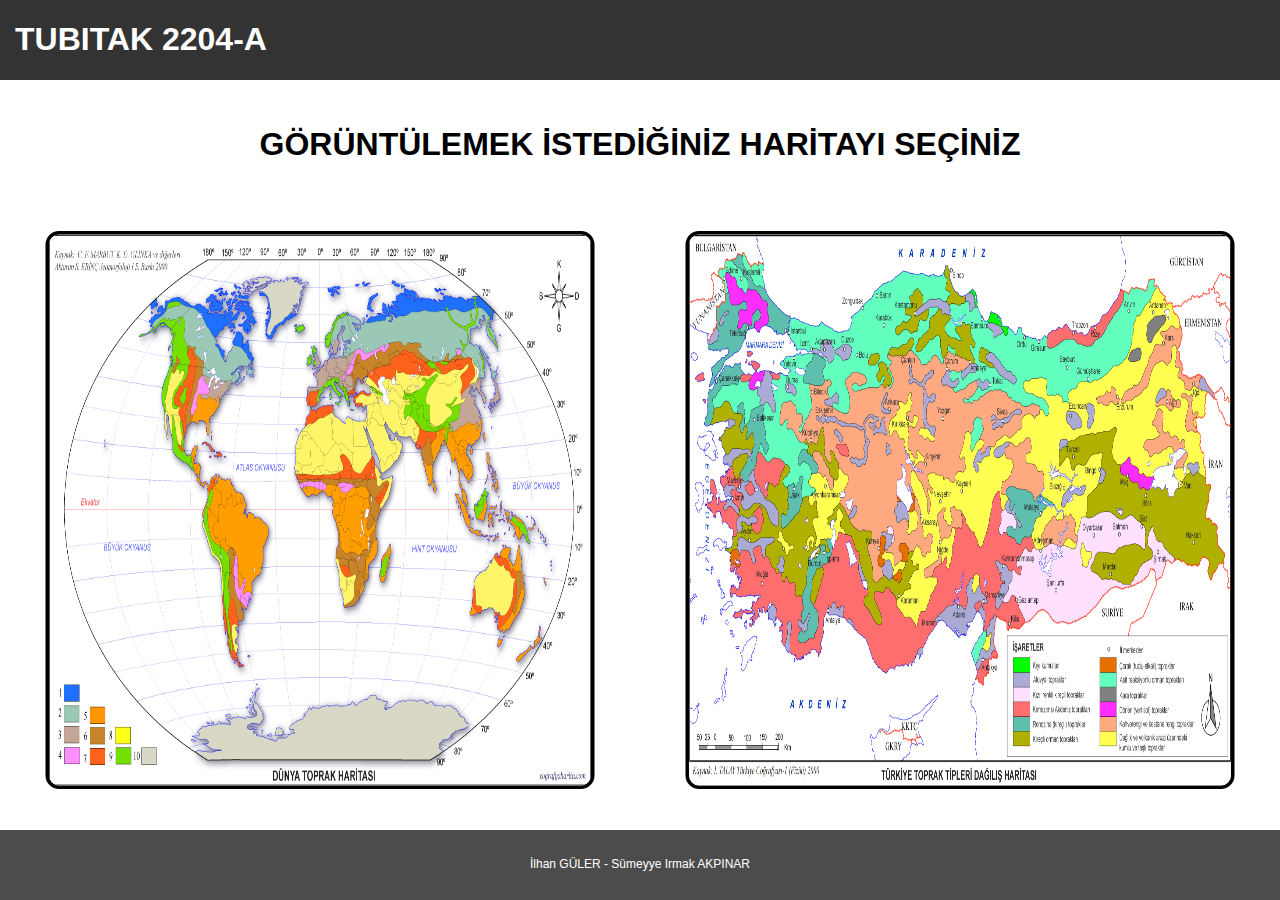
<file: index.html>
<!DOCTYPE html>
<html>
  <head>
    <title>TUBITAK 2204-A</title>
    <meta charset="UTF-8" />
    <meta name="viewport" content="width=device-width, initial-scale=1" />
    <link rel="stylesheet" href="Css/index.css" type="text/css" />
  </head>
  <body>
    <div class="navbar">
      <h1><a href="index.html">TUBITAK 2204-A</a></h1>
    </div>
    <div class="row">
      <center>
        <h1 class="baslik">GÖRÜNTÜLEMEK İSTEDİĞİNİZ HARİTAYI SEÇİNİZ</h1>
      </center>
      <div class="col-6">
        <a href="dunya.html"> <img class="map" src="Img/Genel Harita.png" /></a>
      </div>
      <div class="col-6">
        <a href="turkiye.html">
          <img class="map" src="Img/turkiyeharitasi.png"
        /></a>
      </div>
    </div>
    <div class="footer"><p>İlhan GÜLER - Sümeyye Irmak AKPINAR</p></div>
  </body>
</html>
</file>
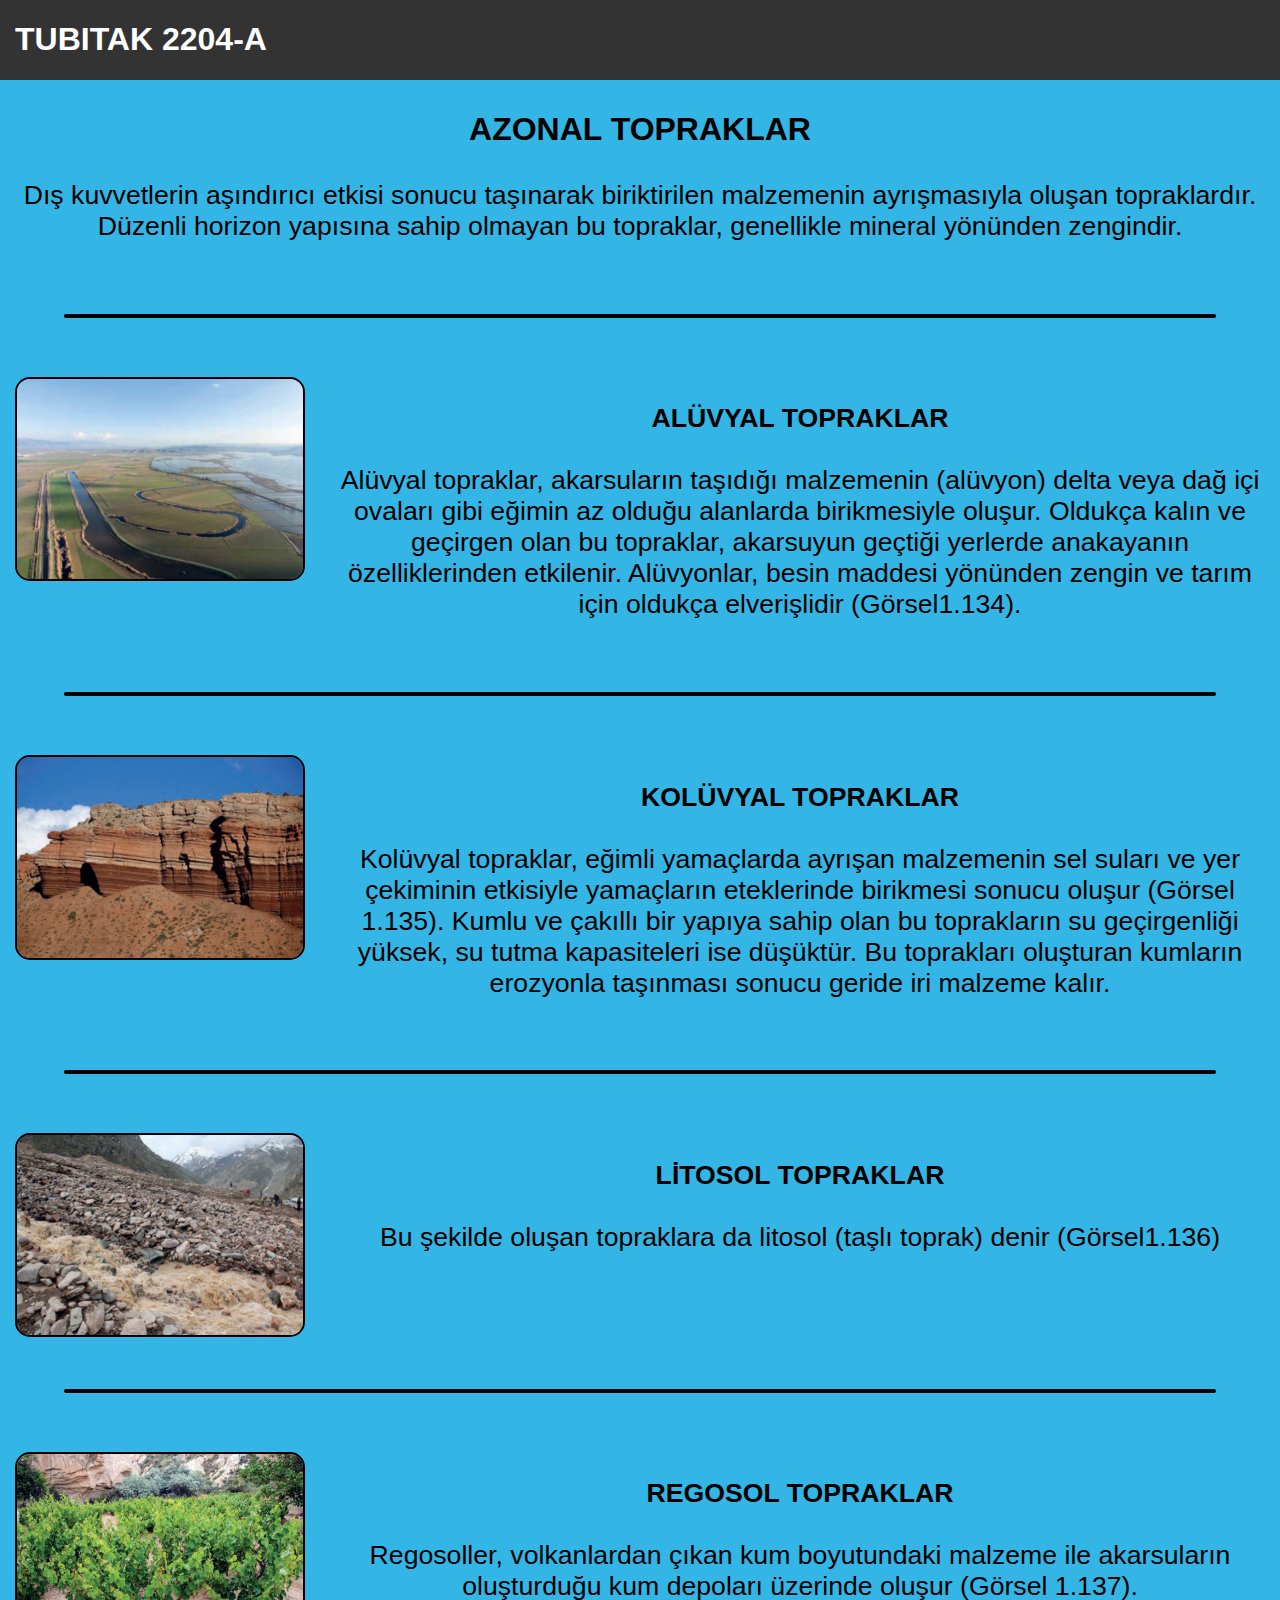
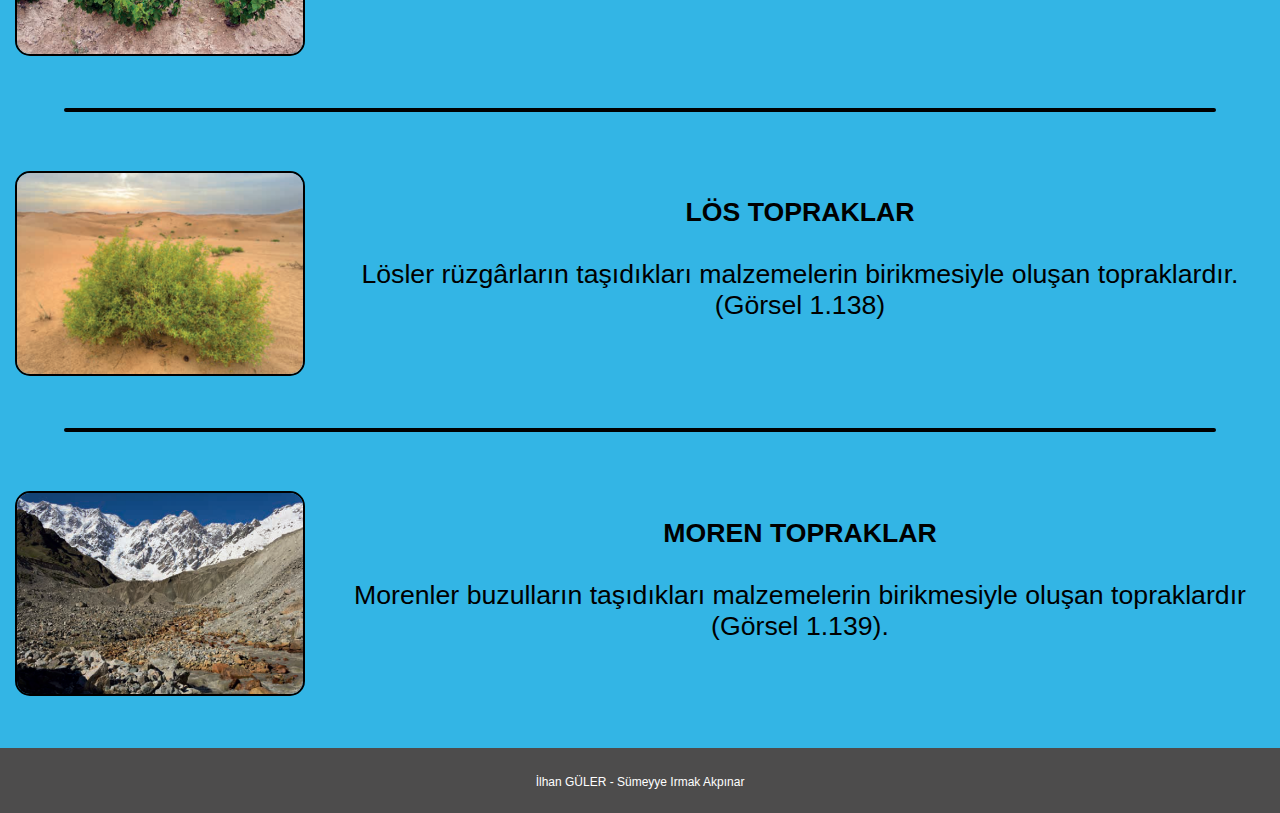
<file: azonal.html>
<!DOCTYPE html>
<html>
  <head>
    <meta charset="UTF-8" />
    <meta http-equiv="X-UA-Compatible" content="IE=edge" />
    <meta name="viewport" content="width=device-width, initial-scale=1.0" />
    <link rel="stylesheet" href="Css/azonal.css" type="text/css" />
    <title>TUBITAK 2204-A</title>
  </head>
  <body>
    <center>
      <div class="navbar">
        <h1><a href="index.html">TUBITAK 2204-A</a></h1>
      </div>
      <div class="row baslik">
        <center>
          <h1 class="baslik">AZONAL TOPRAKLAR</h1>
        </center>
      </div>
      <div class="row bos">
        <div class="col-12 explanation">
          <p id="exp">
            Dış kuvvetlerin aşındırıcı etkisi sonucu taşınarak biriktirilen
            malzemenin ayrışmasıyla oluşan topraklardır. Düzenli horizon
            yapısına sahip olmayan bu topraklar, genellikle mineral yönünden
            zengindir.
          </p>
        </div>
      </div>
      <hr class="hr" />
      <br /><br />
      <div style="background-color: #33b5e5" class="row bos">
        <div id="explanationres" class="col-3 explanation">
          <img id="expimg" src="Img/azonal1.png" width="100%" height="100%" />
        </div>
        <div class="col-9 explanation">
          <p id="exp">
            <b>ALÜVYAL TOPRAKLAR</b> <br /><br />
            Alüvyal topraklar, akarsuların taşıdığı malzemenin (alüvyon) delta
            veya dağ içi ovaları gibi eğimin az olduğu alanlarda birikmesiyle
            oluşur. Oldukça kalın ve geçirgen olan bu topraklar, akarsuyun
            geçtiği yerlerde anakayanın özelliklerinden etkilenir. Alüvyonlar,
            besin maddesi yönünden zengin ve tarım için oldukça elverişlidir
            (Görsel1.134).
          </p>
        </div>
      </div>
      <hr class="hr" />
      <br /><br />
      <div style="background-color: #33b5e5" class="row bos">
        <div id="explanationres" class="col-3 explanation">
          <img
            id="expimg"
            src="Img/azonalmini.png"
            width="100%"
            height="100%"
          />
        </div>
        <div class="col-9 explanation">
          <p id="exp">
            <b>KOLÜVYAL TOPRAKLAR</b> <br /><br />
            Kolüvyal topraklar, eğimli yamaçlarda ayrışan malzemenin sel suları
            ve yer çekiminin etkisiyle yamaçların eteklerinde birikmesi sonucu
            oluşur (Görsel 1.135). Kumlu ve çakıllı bir yapıya sahip olan bu
            toprakların su geçirgenliği yüksek, su tutma kapasiteleri ise
            düşüktür. Bu toprakları oluşturan kumların erozyonla taşınması
            sonucu geride iri malzeme kalır.
          </p>
        </div>
      </div>
      <hr class="hr" />
      <br /><br />
      <div style="background-color: #33b5e5" class="row bos">
        <div id="explanationres" class="col-3 explanation">
          <img id="expimg" src="Img/azonal2.png" width="100%" height="100%" />
        </div>
        <div class="col-9 explanation">
          <p id="exp">
            <b>LİTOSOL TOPRAKLAR</b> <br /><br />
            Bu şekilde oluşan topraklara da litosol (taşlı toprak) denir
            (Görsel1.136)
          </p>
        </div>
      </div>
      <hr class="hr" />
      <br /><br />
      <div style="background-color: #33b5e5" class="row bos">
        <div id="explanationres" class="col-3 explanation">
          <img id="expimg" src="Img/azonal3.png" width="100%" height="100%" />
        </div>
        <div class="col-9 explanation">
          <p id="exp">
            <b>REGOSOL TOPRAKLAR</b> <br /><br />
            Regosoller, volkanlardan çıkan kum boyutundaki malzeme ile
            akarsuların oluşturduğu kum depoları üzerinde oluşur (Görsel 1.137).
          </p>
        </div>
      </div>
      <hr class="hr" />
      <br /><br />
      <div style="background-color: #33b5e5" class="row bos">
        <div id="explanationres" class="col-3 explanation">
          <img id="expimg" src="Img/lös.png" width="100%" height="100%" />
        </div>
        <div class="col-9 explanation">
          <p id="exp">
            <b>LÖS TOPRAKLAR</b> <br /><br />
            Lösler rüzgârların taşıdıkları malzemelerin birikmesiyle oluşan topraklardır.(Görsel 1.138) 
          </p>
        </div>
      </div>
      <hr class="hr" />
      <br /><br />
      <div style="background-color: #33b5e5" class="row bos">
        <div id="explanationres" class="col-3 explanation">
          <img id="expimg" src="Img/azonal5.png" width="100%" height="100%" />
        </div>
        <div class="col-9 explanation">
          <p id="exp">
            <b>MOREN TOPRAKLAR</b> <br /><br />
            Morenler buzulların taşıdıkları malzemelerin birikmesiyle oluşan topraklardır (Görsel 1.139).
          </p>
        </div>
      </div>
      
      <div class="footer"><p>İlhan GÜLER - Sümeyye Irmak Akpınar</p></div>
    </center>
  </body>
</html>
</file>
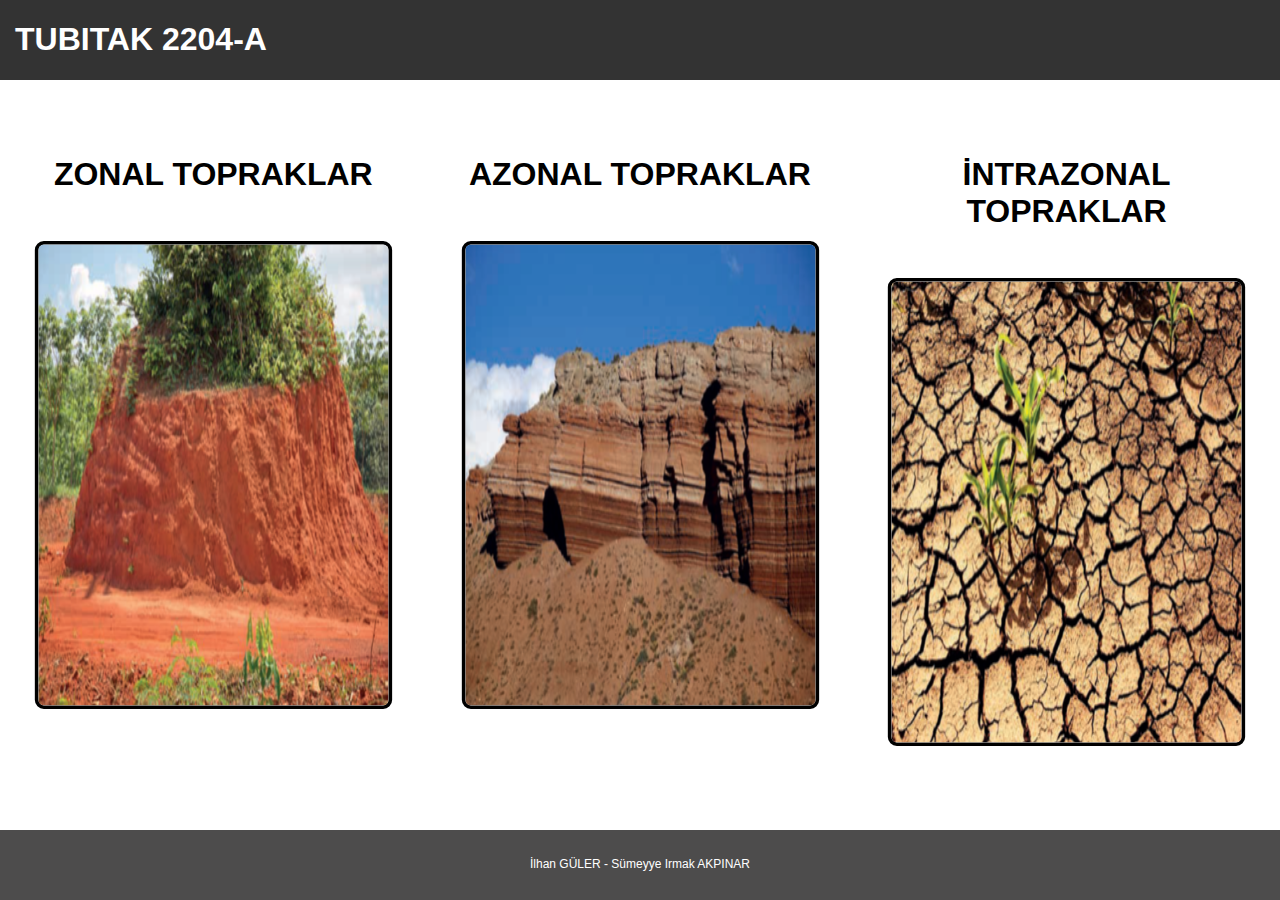
<file: dunya.html>
<!DOCTYPE html>
<html>
  <head>
    <title>TUBITAK 2204-A</title>
    <meta charset="UTF-8" />
    <meta name="viewport" content="width=device-width, initial-scale=1" />
    <link rel="stylesheet" href="Css/dunya.css" type="text/css" />
  </head>

  <body>
    <div class="navbar">
      <h1><a href="index.html">TUBITAK 2204-A</a></h1>
    </div>
    <div class="row">
      <div class="col-4">
        <center>
          <h1>ZONAL TOPRAKLAR</h1>
        </center>
        <a href="zonal.html"> <img class="map" src="Img/laterit.png" /></a>
      </div>
      <div class="col-4">
        <center>
          <h1>AZONAL TOPRAKLAR</h1>
        </center>
        <a href="azonal.html">
          <img class="map" src="Img/azonalmini.png"
        /></a>
      </div>
      <div class="col-4">
        <center>
          <h1>İNTRAZONAL TOPRAKLAR</h1>
        </center>
        <a href="intrazonal.html">
          <img class="map" src="Img/ıntzonalmini.png"
        /></a>
      </div>
    </div>
    <div class="footer"><p>İlhan GÜLER - Sümeyye Irmak AKPINAR</p></div>
  </body>
</html>
</file>
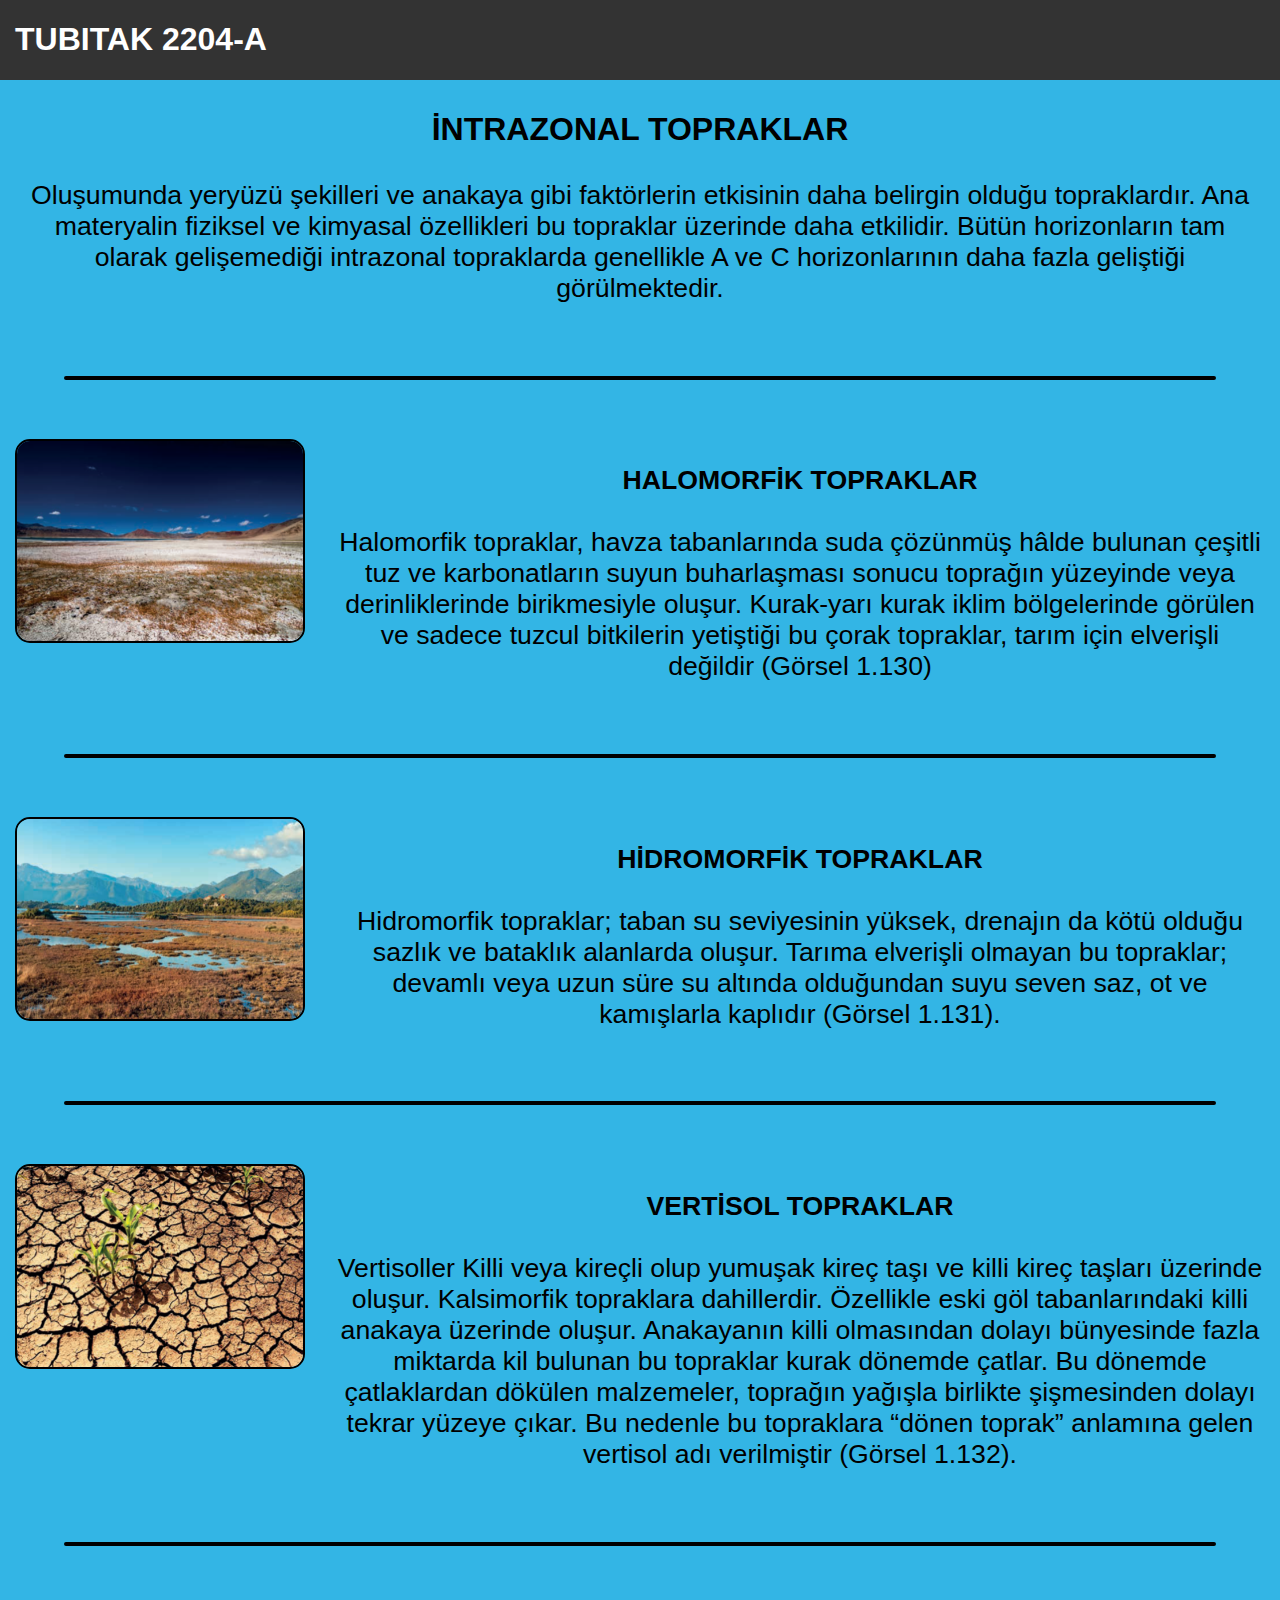
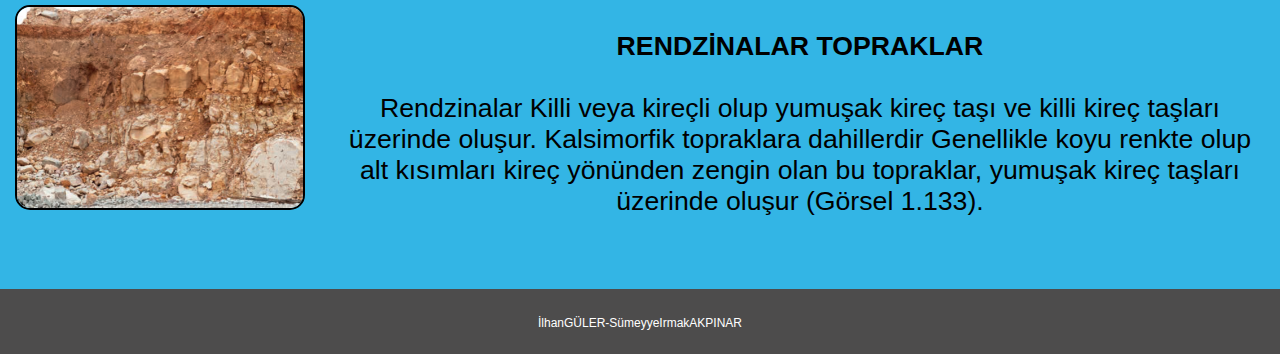
<file: intrazonal.html>
<!DOCTYPE html>
<html>
  <head>
    <meta charset="UTF-8" />
    <meta http-equiv="X-UA-Compatible" content="IE=edge" />
    <meta name="viewport" content="width=device-width, initial-scale=1.0" />
    <link rel="stylesheet" href="Css/intrazonal.css" type="text/css" />
    <title>TUBITAK 2204-A</title>
  </head>
  <body>
    <center>
      <div class="navbar">
        <h1><a href="index.html">TUBITAK 2204-A</a></h1>
      </div>
      <div class="row baslik">
        <center>
          <h1 class="baslik">İNTRAZONAL TOPRAKLAR</h1>
        </center>
      </div>
      <div class="row bos">
        <div class="col-12 explanation">
          <p id="exp">
            Oluşumunda yeryüzü şekilleri ve anakaya gibi faktörlerin etkisinin
            daha belirgin olduğu topraklardır. Ana materyalin fiziksel ve
            kimyasal özellikleri bu topraklar üzerinde daha etkilidir. Bütün
            horizonların tam olarak gelişemediği intrazonal topraklarda
            genellikle A ve C horizonlarının daha fazla geliştiği görülmektedir.
          </p>
        </div>
      </div>
      <hr class="hr" />
      <br /><br />
      <div style="background-color: #33b5e5" class="row bos">
        <div id="explanationres" class="col-3 explanation">
          <img
            id="expimg"
            src="Img/intrazonal1.png"
            width="100%"
            height="100%"
          />
        </div>
        <div class="col-9 explanation">
          <p id="exp">
            <b>HALOMORFİK TOPRAKLAR</b> <br /><br />
            Halomorfik topraklar, havza tabanlarında suda çözünmüş hâlde bulunan
            çeşitli tuz ve karbonatların suyun buharlaşması sonucu toprağın
            yüzeyinde veya derinliklerinde birikmesiyle oluşur. Kurak-yarı kurak
            iklim bölgelerinde görülen ve sadece tuzcul bitkilerin yetiştiği bu
            çorak topraklar, tarım için elverişli değildir (Görsel 1.130)
          </p>
        </div>
      </div>
      <hr class="hr" />
      <br /><br />
      <div style="background-color: #33b5e5" class="row bos">
        <div id="explanationres" class="col-3 explanation">
          <img
            id="expimg"
            src="Img/intrazonal2.png"
            width="100%"
            height="100%"
          />
        </div>
        <div class="col-9 explanation">
          <p id="exp">
            <b>HİDROMORFİK TOPRAKLAR</b> <br /><br />
            Hidromorfik topraklar; taban su seviyesinin yüksek, drenajın da kötü
            olduğu sazlık ve bataklık alanlarda oluşur. Tarıma elverişli olmayan
            bu topraklar; devamlı veya uzun süre su altında olduğundan suyu
            seven saz, ot ve kamışlarla kaplıdır (Görsel 1.131).
          </p>
        </div>
      </div>
      <hr class="hr" />
      <br /><br />
      <div style="background-color: #33b5e5" class="row bos">
        <div id="explanationres" class="col-3 explanation">
          <img
            id="expimg"
            src="Img/ıntzonalmini.png"
            width="100%"
            height="100%"
          />
        </div>
        <div class="col-9 explanation">
          <p id="exp">
            <b>VERTİSOL TOPRAKLAR</b> <br /><br />
            Vertisoller Killi veya kireçli olup yumuşak kireç taşı ve killi
            kireç taşları üzerinde oluşur. Kalsimorfik topraklara dahillerdir.
            Özellikle eski göl tabanlarındaki killi anakaya üzerinde oluşur.
            Anakayanın killi olmasından dolayı bünyesinde fazla miktarda kil
            bulunan bu topraklar kurak dönemde çatlar. Bu dönemde çatlaklardan
            dökülen malzemeler, toprağın yağışla birlikte şişmesinden dolayı
            tekrar yüzeye çıkar. Bu nedenle bu topraklara “dönen toprak”
            anlamına gelen vertisol adı verilmiştir (Görsel 1.132).
          </p>
        </div>
      </div>
      <hr class="hr" />
      <br /><br />
      <div style="background-color: #33b5e5" class="row bos">
        <div id="explanationres" class="col-3 explanation">
          <img id="expimg" src="Img/rend.png" width="100%" height="100%" />
        </div>
        <div class="col-9 explanation">
          <p id="exp">
            <b>RENDZİNALAR TOPRAKLAR</b> <br /><br />
            Rendzinalar Killi veya kireçli olup yumuşak kireç taşı ve killi
            kireç taşları üzerinde oluşur. Kalsimorfik topraklara dahillerdir
            Genellikle koyu renkte olup alt kısımları kireç yönünden zengin olan
            bu topraklar, yumuşak kireç taşları üzerinde oluşur (Görsel 1.133).
          </p>
        </div>
      </div>
      <div class="footer"><p>İlhanGÜLER-SümeyyeIrmakAKPINAR</p></div>
    </center>
  </body>
</html>
</file>
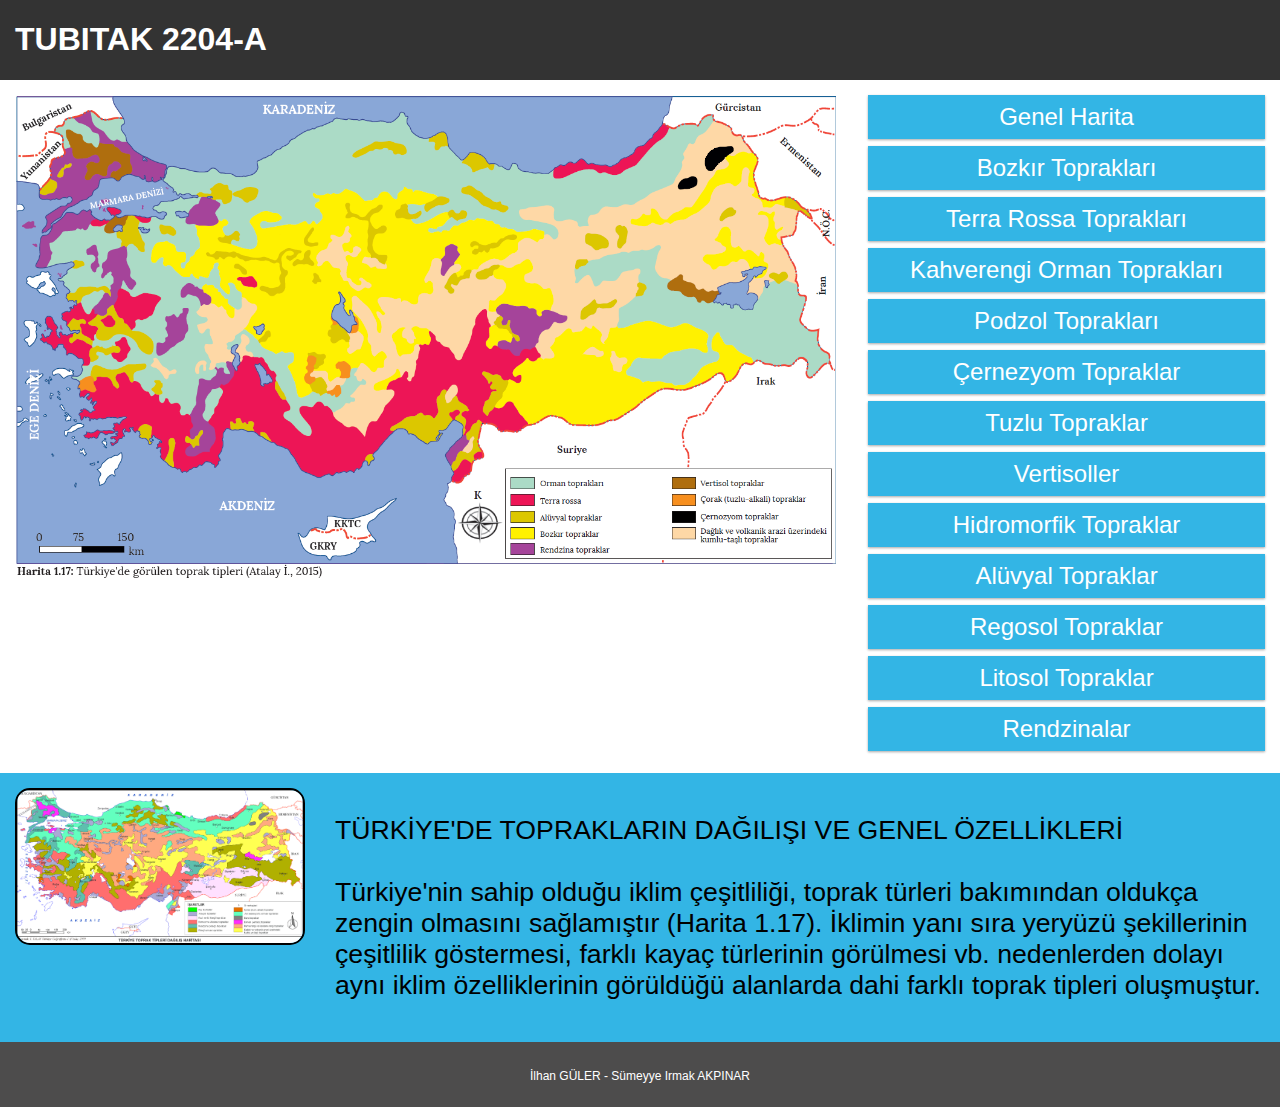
<file: turkiye.html>
<!DOCTYPE html>
<html>
  <head>
    <title>TUBITAK 2204-A</title>
    <meta charset="UTF-8" />
    <meta name="viewport" content="width=device-width, initial-scale=1" />
    <link rel="stylesheet" href="Css/turkiye.css" type="text/css" />
  </head>
  <body>
    <script src="Js/turkiye.js"></script>
    <div class="navbar">
      <h1><a href="index.html">TUBITAK 2204-A</a></h1>
    </div>
    <div class="row">
      <div class="col-8 col-s-9">
        <img id="map" width="100%" height="100%" src="Img/turkiyehar.png" />
      </div>
      <div class="col-4 col-s-3 menu">
        <ul>
          <li id="1" onclick="imgchange(this.id)">Genel Harita</li> <!--imgchange fonksiyonu resimi ve açıklamayı değiştirmek için turkiye.jste tanımlanmıştır.-->
          <li id="2" onclick="imgchange(this.id)">Bozkır Toprakları</li>
          <li id="3" onclick="imgchange(this.id)">Terra Rossa Toprakları</li>
          <li id="4" onclick="imgchange(this.id)">
            Kahverengi Orman Toprakları
          </li>
          <li id="5" onclick="imgchange(this.id)">Podzol Toprakları</li>
          <li id="6" onclick="imgchange(this.id)">Çernezyom Topraklar</li>
          <li id="7" onclick="imgchange(this.id)">Tuzlu Topraklar</li>
          <li id="8" onclick="imgchange(this.id)">Vertisoller</li>
          <li id="9" onclick="imgchange(this.id)">Hidromorfik Topraklar</li>
          <li id="10" onclick="imgchange(this.id)">Alüvyal Topraklar</li>
          <li id="11" onclick="imgchange(this.id)">Regosol Topraklar</li>
          <li id="12" onclick="imgchange(this.id)">Litosol Topraklar</li>
          <li id="13" onclick="imgchange(this.id)">Rendzinalar</li>
        </ul>
      </div>
    </div>
    <div style="background-color: #33b5e5" class="row">
      <div id="explanationres" class="col-3 explanation">
        <img
          id="expimg"
          src="Img/turkiyeharitasi.png"
          width="100%"
          height="100%"
        />
      </div>
      <div class="col-9 explanation">
        <p id="exp">
          TÜRKİYE'DE TOPRAKLARIN DAĞILIŞI VE GENEL ÖZELLİKLERİ <br /><br />
          Türkiye'nin sahip olduğu iklim çeşitliliği, toprak türleri bakımından
          oldukça zengin olmasını sağlamıştır (Harita 1.17). İklimin yanı sıra
          yeryüzü şekillerinin çeşitlilik göstermesi, farklı kayaç türlerinin
          görülmesi vb. nedenlerden dolayı aynı iklim özelliklerinin görüldüğü
          alanlarda dahi farklı toprak tipleri oluşmuştur.
        </p>
      </div>
    </div>
    <div class="footer"><p>İlhan GÜLER - Sümeyye Irmak AKPINAR</p></div>
  </body>
</html>
</file>
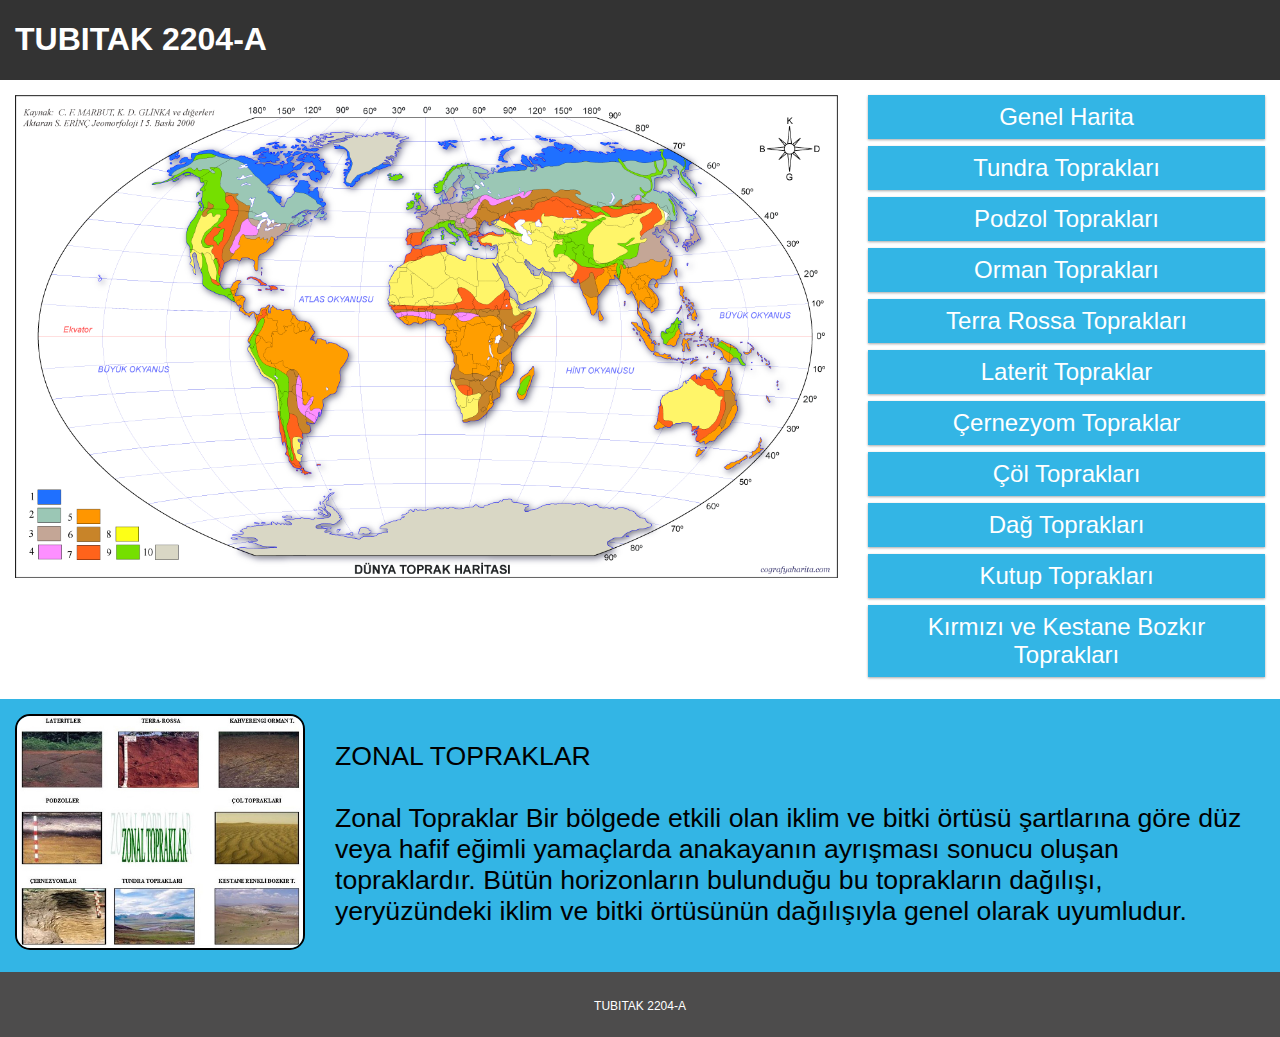
<file: zonal.html>
<!DOCTYPE html>
<html>
  <head>
    <title>TUBITAK 2204-A</title>
    <meta charset="UTF-8" />
    <meta name="viewport" content="width=device-width, initial-scale=1" />
    <link rel="stylesheet" href="Css/zonal.css" type="text/css" />
  </head>
  <body>
    <script src="Js/zonal.js"></script>
    <div class="navbar">
      <h1><a href="index.html">TUBITAK 2204-A</a></h1>
    </div>
    <div class="row">
      <div class="col-8 col-s-9">
        <img id="map" width="100%" height="100%" src="Img/Genel Harita.png" />
      </div>
      <div class="col-4 col-s-3 menu">
        <ul>
          <li id="1" onclick="imgchange(this.id)">Genel Harita</li><!--imgchange fonksiyonu resimi ve açıklamayı değiştirmek için zonal.jste tanımlanmıştır.-->
          <li id="2" onclick="imgchange(this.id)">Tundra Toprakları</li>
          <li id="3" onclick="imgchange(this.id)">Podzol Toprakları</li>
          <li id="4" onclick="imgchange(this.id)">Orman Toprakları</li>
          <li id="5" onclick="imgchange(this.id)">Terra Rossa Toprakları</li>
          <li id="6" onclick="imgchange(this.id)">Laterit Topraklar</li>
          <li id="7" onclick="imgchange(this.id)">Çernezyom Topraklar</li>
          <li id="8" onclick="imgchange(this.id)">Çöl Toprakları</li>
          <li id="9" onclick="imgchange(this.id)">Dağ Toprakları</li>
          <li id="10" onclick="imgchange(this.id)">Kutup Toprakları</li>
          <li id="11" onclick="imgchange(this.id)">
            Kırmızı ve Kestane Bozkır Toprakları
          </li>
        </ul>
      </div>
    </div>
    <div style="background-color: #33b5e5" class="row">
      <div id="explanationres" class="col-3 explanation">
        <img
          id="expimg"
          src="Img/Zonal-Topraklar.jpg"
          width="100%"
          height="100%"
        />
      </div>
      <div class="col-9 explanation">
        <p id="exp">
          ZONAL TOPRAKLAR <br /><br />
          Zonal Topraklar Bir bölgede etkili olan iklim ve bitki örtüsü
          şartlarına göre düz veya hafif eğimli yamaçlarda anakayanın ayrışması
          sonucu oluşan topraklardır. Bütün horizonların bulunduğu bu
          toprakların dağılışı, yeryüzündeki iklim ve bitki örtüsünün
          dağılışıyla genel olarak uyumludur.
        </p>
      </div>
    </div>
    <div class="footer"><p>TUBITAK 2204-A</p></div>
  </body>
</html>
</file>
<file: Css/index.css>
* {
  box-sizing: border-box;
}
html {
  font-family: "Lucida Sans", sans-serif;
}
body {
  font-family: Arial;
  margin: 0;
}
.navbar { 
  display: flex;
  background-color: #333;
  text-align: center;
}
.navbar > h1 {
  padding-left: 15px;
}
.navbar > h1 > a {
  color: white;
}
.baslik {
padding-top: 25px;  
}
.row::after {
  content: "";
  clear: both;
  display: table;
}
.row {
  margin-bottom: 50px;
}
[class*="col-"] {
  float: left;
  padding: 15px;
}
a {
  text-decoration: none;
}
.row .col-6 {
  overflow: hidden;
}
.map {
  transform: scale(0.9);
  transition: all 0.3s;
  overflow: hidden;
  width: 100%;
  height: 100%;
  border-radius: 15px;
  border: black solid 4px;
}
.map:hover {
  transform: scale(1);
  opacity: 0.5;
}
.footer {
  position: fixed;
  left: 0;
  bottom: 0;
  width: 100%;
  background-color: rgb(77, 76, 76);
  color: white;
  text-align: center;
  height: 70px;
  font-size: 12px;
  padding: 15px;
}

/* For mobile phones: */
[class*="col-"] {
  width: 100%;
}

@media only screen and (min-width: 600px) {
  /* For tablets: */
  .col-s-1 {
    width: 8.33%;
  }
  .col-s-2 {
    width: 16.66%;
  }
  .col-s-3 {
    width: 25%;
  }
  .col-s-4 {
    width: 33.33%;
  }
  .col-s-5 {
    width: 41.66%;
  }
  .col-s-6 {
    width: 50%;
  }
  .col-s-7 {
    width: 58.33%;
  }
  .col-s-8 {
    width: 66.66%;
  }
  .col-s-9 {
    width: 75%;
  }
  .col-s-10 {
    width: 83.33%;
  }
  .col-s-11 {
    width: 91.66%;
  }
  .col-s-12 {
    width: 100%;
  }
  .row > div {
    height: 900px;
  }
}
@media only screen and (min-width: 768px) {
  /* For desktop: */
  .col-1 {
    width: 8.33%;
  }
  .col-2 {
    width: 16.66%;
  }
  .col-3 {
    width: 25%;
  }
  .col-4 {
    width: 33.33%;
  }
  .col-5 {
    width: 41.66%;
  }
  .col-6 {
    width: 50%;
  }
  .col-7 {
    width: 58.33%;
  }
  .col-8 {
    width: 66.66%;
  }
  .col-9 {
    width: 75%;
  }
  .col-10 {
    width: 83.33%;
  }
  .col-11 {
    width: 91.66%;
  }
  .col-12 {
    width: 100%;
  }
  .row > div {
    height: 650px;
  }
}
</file>
<file: Css/azonal.css>
* {
  box-sizing: border-box;
}
body {
  font-family: Arial;
  margin: 0;
  background-color: #33b5e5;
}
.navbar {
  display: flex;
  background-color: #333;
  text-align: center;
}
.navbar > h1 {
  padding-left: 15px;
}
.navbar > h1 > a {
  color: white;
}
.row::after {
  content: "";
  clear: both;
  display: table;
}
.bos {
  margin-bottom: 30px;
}
html {
  font-family: "Lucida Sans", sans-serif;
}
a {
  text-decoration: none;
}
.baslik {
  padding-top: 5px;
  margin-bottom: -5px;
}
.footer {
  left: 0;
  bottom: 0;
  width: 100%;
  background-color: rgb(77, 76, 76);
  color: white;
  text-align: center;
  height: 65px;
  font-size: 12px;
  padding: 15px;
}
.explanation {
  background-color: #33b5e5;
  font-size: 20pt;
}
#expimg {
  border: solid 2px;
  border-radius: 15px;
}
.hr {
  border: 2px solid black;
  width: 90%;
  border-radius: 5px;
}
[class*="col-"] {
  float: left;
  padding: 15px;
}

/* For mobile phones: */
[class*="col-"] {
  width: 100%;
}

@media only screen and (min-width: 600px) {
  /* For tablets: */
  .col-s-1 {
    width: 8.33%;
  }
  .col-s-2 {
    width: 16.66%;
  }
  .col-s-3 {
    width: 25%;
  }
  .col-s-4 {
    width: 33.33%;
  }
  .col-s-5 {
    width: 41.66%;
  }
  .col-s-6 {
    width: 50%;
  }
  .col-s-7 {
    width: 58.33%;
  }
  .col-s-8 {
    width: 66.66%;
  }
  .col-s-9 {
    width: 75%;
  }
  .col-s-10 {
    width: 83.33%;
  }
  .col-s-11 {
    width: 91.66%;
  }
  .col-s-12 {
    width: 100%;
  }
}
@media only screen and (min-width: 768px) {
  /* For desktop: */
  .col-1 {
    width: 8.33%;
  }
  .col-2 {
    width: 16.66%;
  }
  .col-3 {
    width: 25%;
  }
  .col-4 {
    width: 33.33%;
  }
  .col-5 {
    width: 41.66%;
  }
  .col-6 {
    width: 50%;
  }
  .col-7 {
    width: 58.33%;
  }
  .col-8 {
    width: 66.66%;
  }
  .col-9 {
    width: 75%;
  }
  .col-10 {
    width: 83.33%;
  }
  .col-11 {
    width: 91.66%;
  }
  .col-12 {
    width: 100%;
  }
}
</file>
<file: Css/dunya.css>
* {
  box-sizing: border-box;
}
html {
  font-family: "Lucida Sans", sans-serif;
}
body {
  font-family: Arial;
  margin: 0;
}
.navbar {
  display: flex;
  background-color: #333;
  text-align: center;
}
.navbar > h1 {
  padding-left: 15px;
}
.navbar > h1 > a{
  color: white;
}
.row::after {
  content: "";
  clear: both;
  display: table;
}
.row {
  margin-top: 40px;
  margin-bottom: 40px;
}
[class*="col-"] {
  float: left;
  padding: 15px;
}
a {
  text-decoration: none;
}
.row .col-6 {
  overflow: hidden;
}
.map {
  transform: scale(0.9);
  transition: all 0.3s;
  overflow: hidden;
  width: 100%;
  height: 100%;
  border-radius: 10px;
  border: black solid 4px;
}
.map:hover {
  transform: scale(1);
  opacity: 0.5;
}
.footer {
  position: fixed;
  left: 0;
  bottom: 0;
  width: 100%;
  background-color: rgb(77, 76, 76);
  color: white;
  text-align: center;
  height: 70px;
  font-size: 12px;
  padding: 15px;
}

/* For mobile phones: */
[class*="col-"] {
  width: 100%;
}

@media only screen and (min-width: 600px) {
  /* For tablets: */
  .col-s-1 {
    width: 8.33%;
  }
  .col-s-2 {
    width: 16.66%;
  }
  .col-s-3 {
    width: 25%;
  }
  .col-s-4 {
    width: 33.33%;
  }
  .col-s-5 {
    width: 41.66%;
  }
  .col-s-6 {
    width: 50%;
  }
  .col-s-7 {
    width: 58.33%;
  }
  .col-s-8 {
    width: 66.66%;
  }
  .col-s-9 {
    width: 75%;
  }
  .col-s-10 {
    width: 83.33%;
  }
  .col-s-11 {
    width: 91.66%;
  }
  .col-s-12 {
    width: 100%;
  }
  .row > div{
    height: 400px;
  } 
}
@media only screen and (min-width: 768px) {
  /* For desktop: */
  .col-1 {
    width: 8.33%;
  }
  .col-2 {
    width: 16.66%;
  }
  .col-3 {
    width: 25%;
  }
  .col-4 {
    width: 33.33%;
  }
  .col-5 {
    width: 41.66%;
  }
  .col-6 {
    width: 50%;
  }
  .col-7 {
    width: 58.33%;
  }
  .col-8 {
    width: 66.66%;
  }
  .col-9 {
    width: 75%;
  }
  .col-10 {
    width: 83.33%;
  }
  .col-11 {
    width: 91.66%;
  }
  .col-12 {
    width: 100%;
  }
  .row > div{
    height: 550px;
  } 
}
</file>
<file: Css/intrazonal.css>
* {
  box-sizing: border-box;
}
body {
  font-family: Arial;
  margin: 0;
  background-color: #33b5e5;
}
.navbar {
  display: flex;
  background-color: #333;
  text-align: center;
}
.navbar > h1 {
  padding-left: 15px;
}
.navbar > h1 > a {
  color: white;
}
.row::after {
  content: "";
  clear: both;
  display: table;
}
.bos {
  margin-bottom: 30px;
}
html {
  font-family: "Lucida Sans", sans-serif;
}
a {
  text-decoration: none;
}
.baslik {
  padding-top: 5px;
  margin-bottom: -5px;
}
.footer {
  left: 0;
  bottom: 0;
  width: 100%;
  background-color: rgb(77, 76, 76);
  color: white;
  text-align: center;
  height: 65px;
  font-size: 12px;
  padding: 15px;
}
.explanation {
  background-color: #33b5e5;
  font-size: 20pt;
}
#expimg {
  border: solid 2px;
  border-radius: 15px;
}
.hr {
  border: 2px solid black;
  width: 90%;
  border-radius: 5px;
}
[class*="col-"] {
  float: left;
  padding: 15px;
}

/* For mobile phones: */
[class*="col-"] {
  width: 100%;
}

@media only screen and (min-width: 600px) {
  /* For tablets: */
  .col-s-1 {
    width: 8.33%;
  }
  .col-s-2 {
    width: 16.66%;
  }
  .col-s-3 {
    width: 25%;
  }
  .col-s-4 {
    width: 33.33%;
  }
  .col-s-5 {
    width: 41.66%;
  }
  .col-s-6 {
    width: 50%;
  }
  .col-s-7 {
    width: 58.33%;
  }
  .col-s-8 {
    width: 66.66%;
  }
  .col-s-9 {
    width: 75%;
  }
  .col-s-10 {
    width: 83.33%;
  }
  .col-s-11 {
    width: 91.66%;
  }
  .col-s-12 {
    width: 100%;
  }
}
@media only screen and (min-width: 768px) {
  /* For desktop: */
  .col-1 {
    width: 8.33%;
  }
  .col-2 {
    width: 16.66%;
  }
  .col-3 {
    width: 25%;
  }
  .col-4 {
    width: 33.33%;
  }
  .col-5 {
    width: 41.66%;
  }
  .col-6 {
    width: 50%;
  }
  .col-7 {
    width: 58.33%;
  }
  .col-8 {
    width: 66.66%;
  }
  .col-9 {
    width: 75%;
  }
  .col-10 {
    width: 83.33%;
  }
  .col-11 {
    width: 91.66%;
  }
  .col-12 {
    width: 100%;
  }
}
</file>
<file: Css/turkiye.css>
* {
  box-sizing: border-box;
}
body {
  font-family: Arial;
  margin: 0;
}
html {
  font-family: "Lucida Sans", sans-serif;
}
.navbar {
  display: flex;
  background-color: #333;
  text-align: center;
}
.navbar > h1 {
  padding-left: 15px;
}
.navbar > h1 > a {
  color: white;
}
.row::after {
  content: "";
  clear: both;
  display: table;
}
a {
  text-decoration: none;
  transition-duration: 0.5s;
  transition-delay: 0.5s;
}
.menu ul {
  list-style-type: none;
  margin: 0;
  padding: 0;
}

.menu li {
  text-align: center;
  padding: 8px;
  margin-bottom: 7px;
  background-color: #33b5e5;
  color: #ffffff;
  box-shadow: 0 1px 3px rgba(0, 0, 0, 0.12), 0 1px 2px rgba(0, 0, 0, 0.24);
  font-size: x-large;
  cursor: pointer;
}
.menu li:hover {
  background-color: #0099cc;
}
.footer {
  left: 0;
  bottom: 0;
  width: 100%;
  background-color: rgb(77, 76, 76);
  color: white;
  text-align: center;
  height: 65px;
  font-size: 12px;
  padding: 15px;
}
.explanation {
  background-color: #33b5e5;
  font-size: 20pt;
}
#expimg {
  border: solid 2px;
  border-radius: 15px;
}
/* TELEFON */
[class*="col-"] {
  width: 100%;
  float: left;
  padding: 15px;
}

@media only screen and (min-width: 600px) {
  /* TABLET */
  .col-s-1 {
    width: 8.33%;
  }
  .col-s-2 {
    width: 16.66%;
  }
  .col-s-3 {
    width: 25%;
  }
  .col-s-4 {
    width: 33.33%;
  }
  .col-s-5 {
    width: 41.66%;
  }
  .col-s-6 {
    width: 50%;
  }
  .col-s-7 {
    width: 58.33%;
  }
  .col-s-8 {
    width: 66.66%;
  }
  .col-s-9 {
    width: 75%;
  }
  .col-s-10 {
    width: 83.33%;
  }
  .col-s-11 {
    width: 91.66%;
  }
  .col-s-12 {
    width: 100%;
  }
}
@media only screen and (min-width: 768px) {
  /* BİLGİSAYAR */
  .col-1 {
    width: 8.33%;
  }
  .col-2 {
    width: 16.66%;
  }
  .col-3 {
    width: 25%;
  }
  .col-4 {
    width: 33.33%;
  }
  .col-5 {
    width: 41.66%;
  }
  .col-6 {
    width: 50%;
  }
  .col-7 {
    width: 58.33%;
  }
  .col-8 {
    width: 66.66%;
  }
  .col-9 {
    width: 75%;
  }
  .col-10 {
    width: 83.33%;
  }
  .col-11 {
    width: 91.66%;
  }
  .col-12 {
    width: 100%;
  }
}
</file>
<file: Css/zonal.css>
* {
  box-sizing: border-box;
}
body {
  font-family: Arial;
  margin: 0;
}
html {
  font-family: "Lucida Sans", sans-serif;
}
.navbar {
  display: flex;
  background-color: #333;
  text-align: center;
}
.navbar > h1 {
  padding-left: 15px;
}
.navbar > h1 > a {
  color: white;
}
.row::after {
  content: "";
  clear: both;
  display: table;
}
a {
  text-decoration: none;
}
.menu ul {
  list-style-type: none;
  margin: 0;
  padding: 0;
}
.menu li {
  text-align: center;
  padding: 8px;
  margin-bottom: 7px;
  background-color: #33b5e5;
  color: #ffffff;
  box-shadow: 0 1px 3px rgba(0, 0, 0, 0.12), 0 1px 2px rgba(0, 0, 0, 0.24);
  font-size: x-large;
  cursor: pointer;
}
.menu li:hover {
  background-color: #0099cc;
}
.explanation {
  background-color: #33b5e5;
  font-size: 20pt;
}
#expimg {
  border: solid 2px;
  border-radius: 15px;
}
.footer {
  left: 0;
  bottom: 0;
  width: 100%;
  background-color: rgb(77, 76, 76);
  color: white;
  text-align: center;
  height: 65px;
  font-size: 12px;
  padding: 15px;
}
/* TELEFON */
[class*="col-"] {
  width: 100%;
  float: left;
  padding: 15px;
}

@media only screen and (min-width: 600px) {
  /* TABLET */
  .col-s-1 {
    width: 8.33%;
  }
  .col-s-2 {
    width: 16.66%;
  }
  .col-s-3 {
    width: 25%;
  }
  .col-s-4 {
    width: 33.33%;
  }
  .col-s-5 {
    width: 41.66%;
  }
  .col-s-6 {
    width: 50%;
  }
  .col-s-7 {
    width: 58.33%;
  }
  .col-s-8 {
    width: 66.66%;
  }
  .col-s-9 {
    width: 75%;
  }
  .col-s-10 {
    width: 83.33%;
  }
  .col-s-11 {
    width: 91.66%;
  }
  .col-s-12 {
    width: 100%;
  }
}
@media only screen and (min-width: 768px) {
  /* BİLGİSAYAR */
  .col-1 {
    width: 8.33%;
  }
  .col-2 {
    width: 16.66%;
  }
  .col-3 {
    width: 25%;
  }
  .col-4 {
    width: 33.33%;
  }
  .col-5 {
    width: 41.66%;
  }
  .col-6 {
    width: 50%;
  }
  .col-7 {
    width: 58.33%;
  }
  .col-8 {
    width: 66.66%;
  }
  .col-9 {
    width: 75%;
  }
  .col-10 {
    width: 83.33%;
  }
  .col-11 {
    width: 91.66%;
  }
  .col-12 {
    width: 100%;
  }
}
</file>
